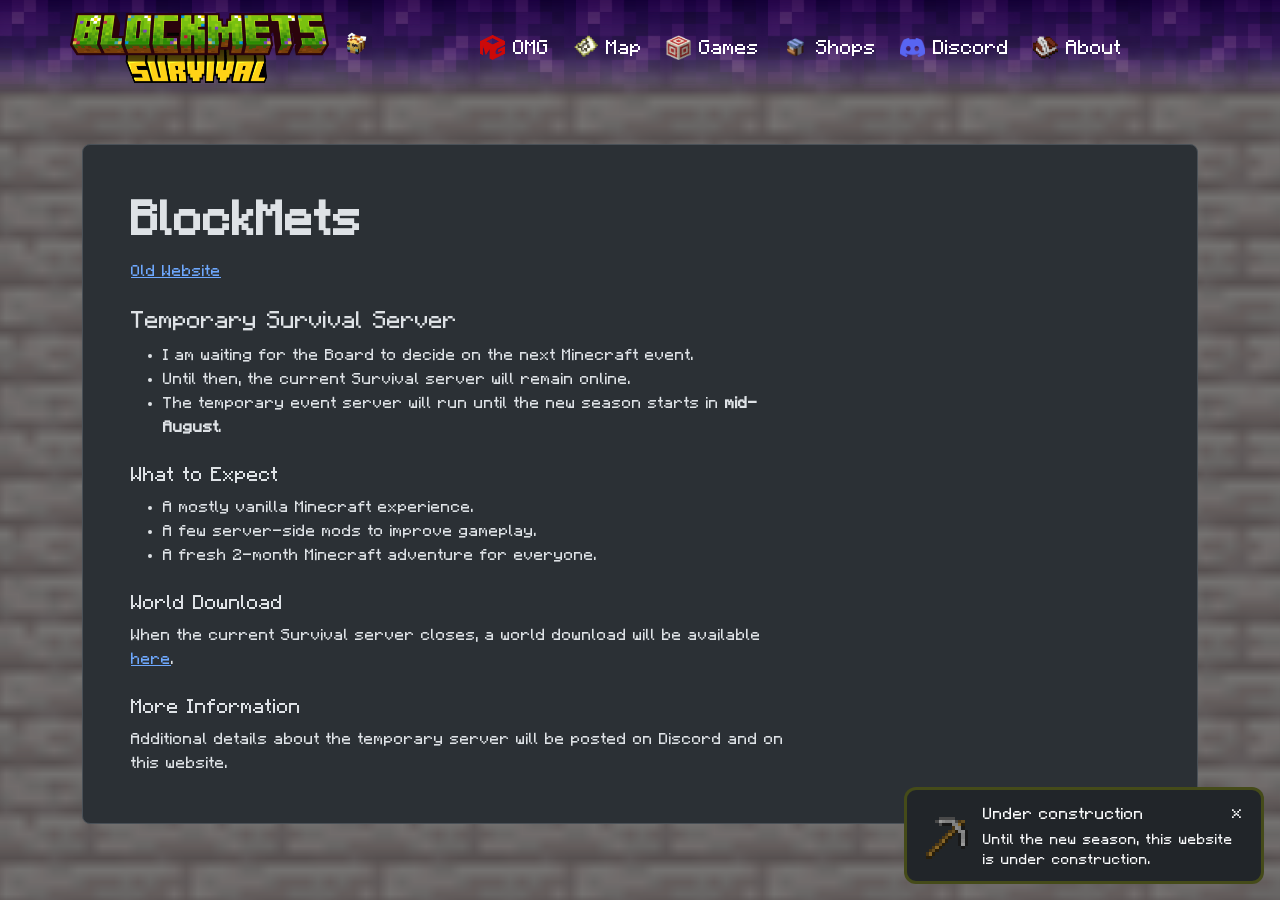
<file: index.html>
<!DOCTYPE html>
<html data-bs-theme="dark" lang="en">

<head>
    <meta charset="UTF-8">
    <meta name="viewport" content="width=device-width, initial-scale=1.0">
    <link rel="icon" type="image/png" href="assets/img/icons/index-icon.png">
    <title>BlockMets</title>
    <link href="https://cdn.jsdelivr.net/npm/bootstrap@5.3.3/dist/css/bootstrap.min.css" rel="stylesheet">
    <link href="css/global.css" rel="stylesheet">
    <link href="css/texture-background.css" rel="stylesheet">
    <link href="css/header.css" rel="stylesheet">
    <script defer src="js/settings.js"></script>
    <script defer src="js/render-components.js"></script>
</head>

<body class="bg-body text-body">
    <div id="header" class="sticky-top"></div>

    <main class="container py-5">
        <div class="p-4 p-md-5 mb-4 rounded-3 bg-body-tertiary border">
            <div class="col-lg-8 px-0">
                <h1 class="display-5 fw-bold">BlockMets</h1>
                <a href="https://sspect.github.io/blockmets-2025-2026/">Old Website</a>
                <h2 class="h4 mt-4">Temporary Survival Server</h2>
                <ul class="mb-4">
                    <li>I am waiting for the Board to decide on the next Minecraft event.</li>
                    <li>Until then, the current Survival server will remain online.</li>
                    <li>The temporary event server will run until the new season starts in <strong>mid-August</strong>.
                    </li>
                </ul>

                <h3 class="h5">What to Expect</h3>
                <ul class="mb-4">
                    <li>A mostly vanilla Minecraft experience.</li>
                    <li>A few server-side mods to improve gameplay.</li>
                    <li>A fresh 2-month Minecraft adventure for everyone.</li>
                </ul>

                <h3 class="h5">World Download</h3>
                <p class="mb-4">When the current Survival server closes, a world download will be available <a
                        href="archive.html">here</a>.</p>

                <h3 class="h5">More Information</h3>
                <p class="mb-0">Additional details about the temporary server will be posted on Discord and on this
                    website.</p>
            </div>
        </div>
    </main>

    <script src="https://cdn.jsdelivr.net/npm/bootstrap@5.3.3/dist/js/bootstrap.bundle.min.js"></script>
</body>

</html>
</file>
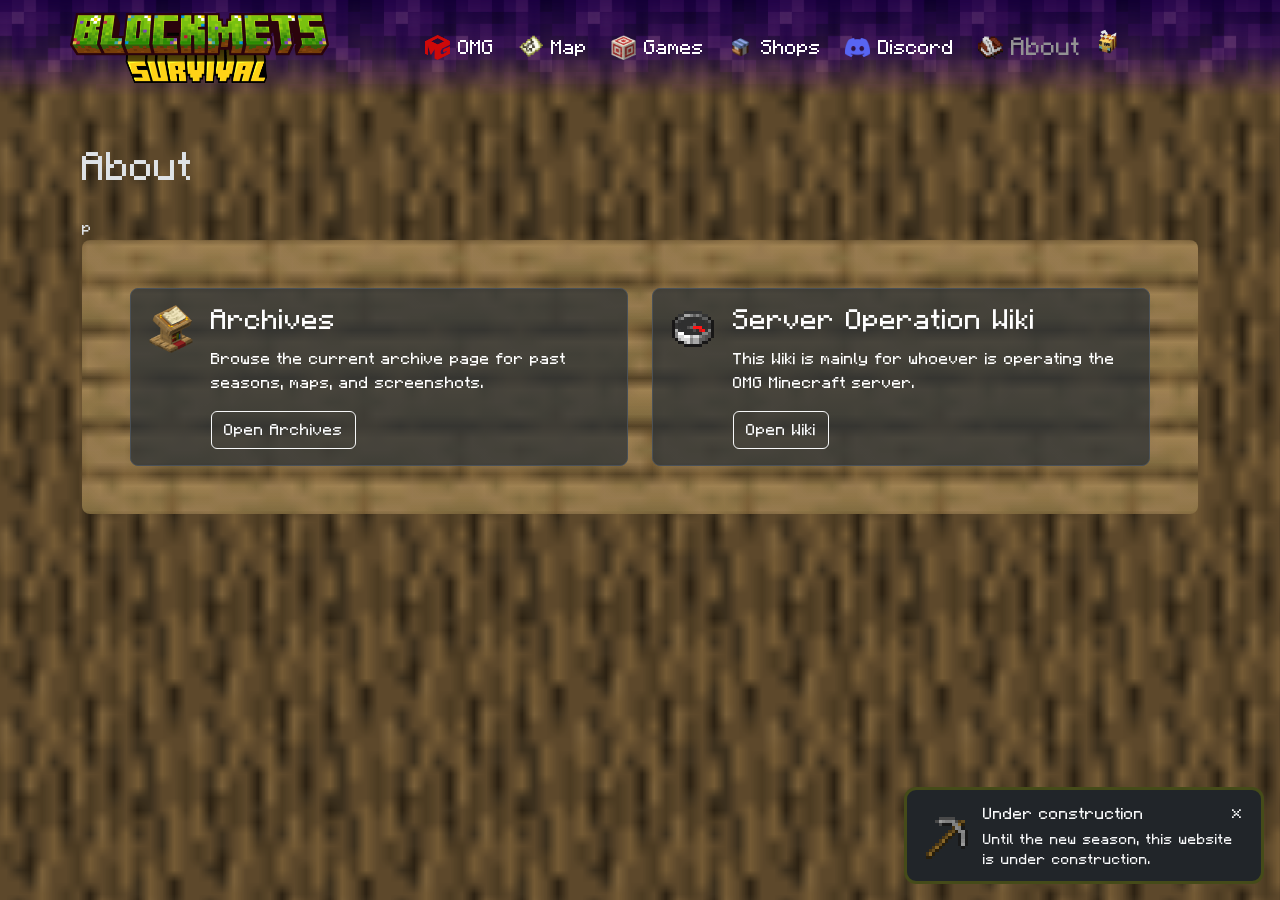
<file: about.html>
<!DOCTYPE html>
<html data-bs-theme="dark" lang="en">
<head>
	<meta charset="UTF-8">
	<meta name="viewport" content="width=device-width, initial-scale=1.0">
	<link rel="icon" type="image/png" href="assets/img/icons/about-icon.png">
	<title>BlockMets - About</title>
	<link href="https://cdn.jsdelivr.net/npm/bootstrap@5.3.3/dist/css/bootstrap.min.css" rel="stylesheet">
	<link href="css/global.css" rel="stylesheet">
	<link href="css/texture-background.css" rel="stylesheet">
	<link href="css/header.css" rel="stylesheet">
	<link href="css/about.css" rel="stylesheet">
	<script defer src="js/settings.js"></script>
	<script defer src="js/render-components.js"></script>
</head>
<body class="bg-body text-body about-page">
	<div id="header" class="sticky-top"></div>
	
	<main class="container py-5">
		<h1 class="mb-4">About</h1>
		<p class="mb-0">p</p>
		<div class="p-4 p-md-5 mb-5 text-body-emphasis about-highlight-panel rounded-3">
			<div class="row g-4">
				<div class="col-lg-6">
					<div class="d-flex align-items-start gap-3 h-100 p-3 rounded-3 border bg-body-tertiary bg-opacity-75">
						<img src="assets/img/icons/archive-icon.png" alt="" width="48" height="48" aria-hidden="true" class="flex-shrink-0">
						<div>
							<h1 class="h3 mb-2">Archives</h1>
							<p class="mb-3">Browse the current archive page for past seasons, maps, and screenshots.</p>
							<a class="btn btn-outline-light" href="archive.html">Open Archives</a>
						</div>
					</div>
				</div>
				<div class="col-lg-6">
					<div class="d-flex align-items-start gap-3 h-100 p-3 rounded-3 border bg-body-tertiary bg-opacity-75">
						<img src="assets/gif/Compass.gif" alt="" width="48" height="48" aria-hidden="true" class="flex-shrink-0">
						<div>
							<h2 class="h3 mb-2">Server Operation Wiki</h2>
							<p class="mb-3">This Wiki is mainly for whoever is operating the OMG Minecraft server.</p>
							<a class="btn btn-outline-light" href="https://github.com/Sspect/blockmets/wiki" target="_blank" rel="noopener noreferrer">Open Wiki</a>
						</div>
					</div>
				</div>
			</div>
		</div>
	</main>

	<script src="https://cdn.jsdelivr.net/npm/bootstrap@5.3.3/dist/js/bootstrap.bundle.min.js"></script>
</body>
</html>
</file>
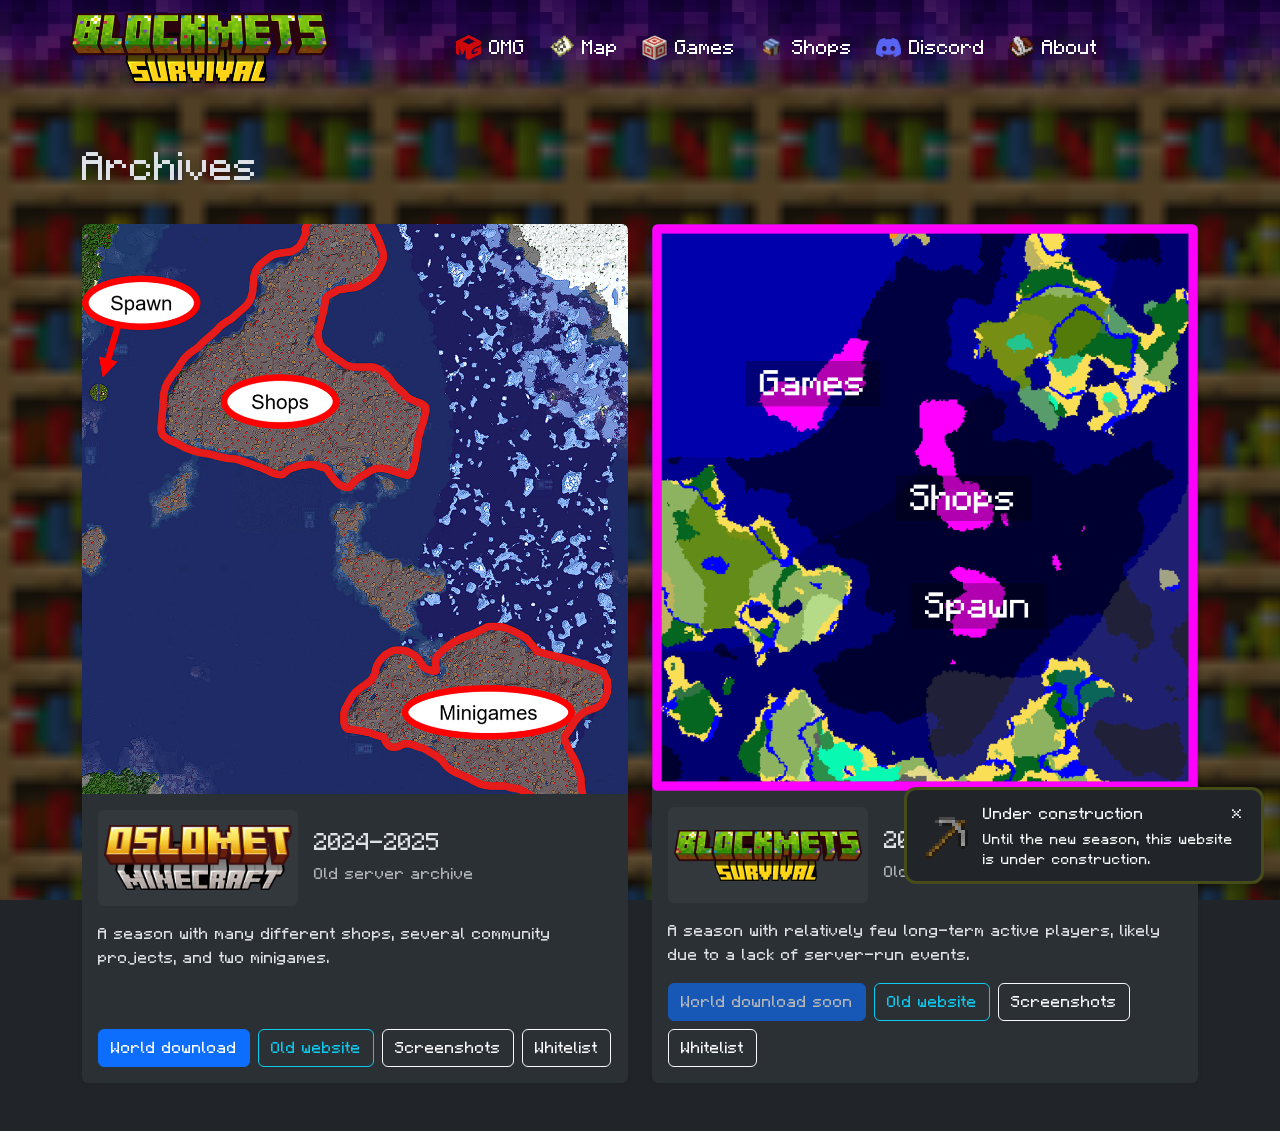
<file: archive.html>
<!DOCTYPE html>
<html data-bs-theme="dark" lang="en">
<head>
	<meta charset="UTF-8">
	<meta name="viewport" content="width=device-width, initial-scale=1.0">
	<link rel="icon" type="image/png" href="assets/img/icons/archive-icon.png">
	<title>BlockMets - Archives</title>
	<link href="https://cdn.jsdelivr.net/npm/bootstrap@5.3.3/dist/css/bootstrap.min.css" rel="stylesheet">
	<link href="css/global.css" rel="stylesheet">
	<link href="css/texture-background.css" rel="stylesheet">
	<link href="css/header.css" rel="stylesheet">
	<script defer src="js/settings.js"></script>
	<script defer src="js/render-components.js"></script>
	<script defer src="js/archive.js"></script>
</head>
<body class="bg-body text-body">
	<div id="header" class="sticky-top"></div>

	<main class="container py-5">
		<div class="row align-items-end g-3 mb-4">
			<div class="col-lg-8">
				<h1 class="mb-2">Archives</h1>
			</div>
		</div>

		<div id="archive-grid" class="row row-cols-1 row-cols-lg-2 g-4"></div>
	</main>

	<script src="https://cdn.jsdelivr.net/npm/bootstrap@5.3.3/dist/js/bootstrap.bundle.min.js"></script>
</body>
</html>
</file>
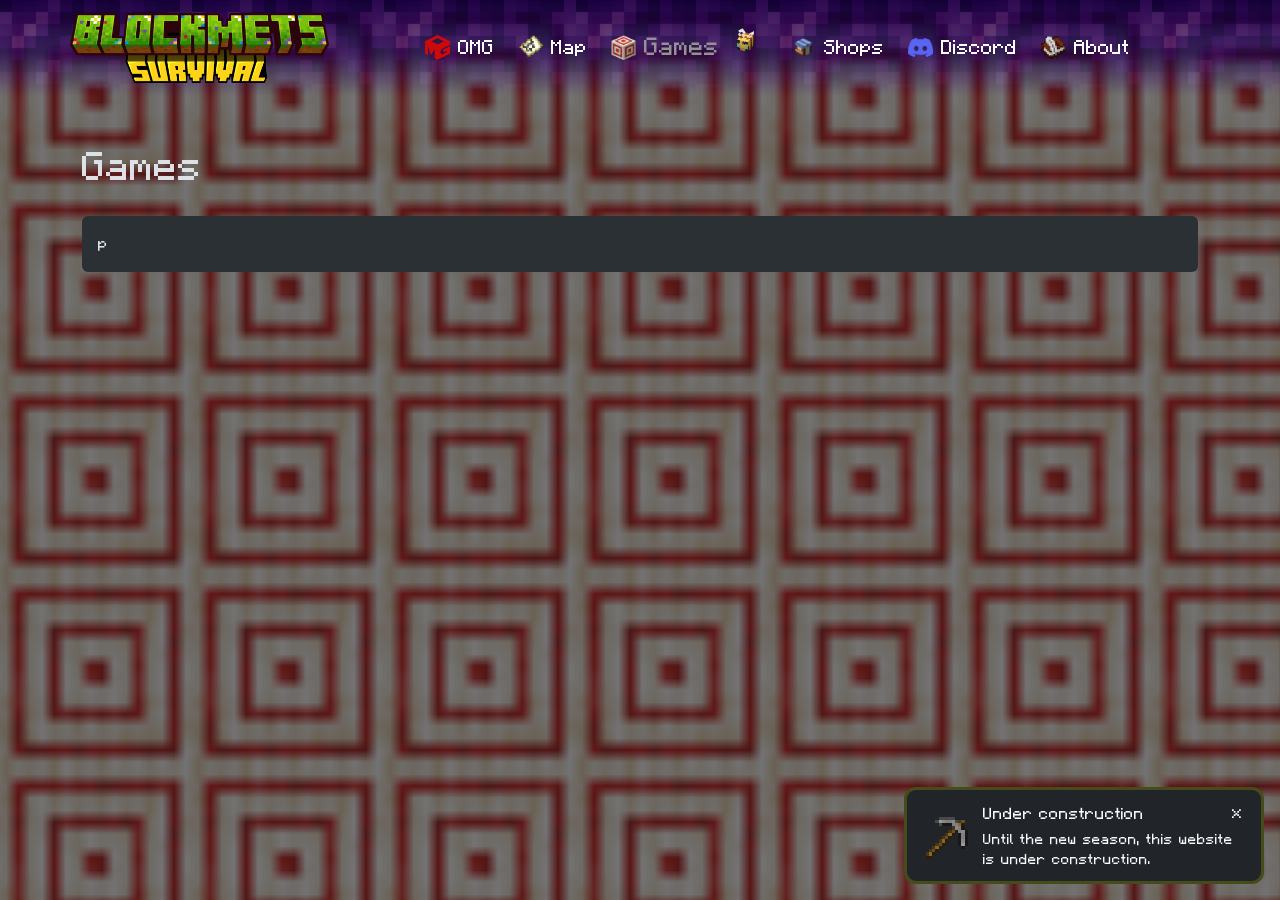
<file: games.html>
<!DOCTYPE html>
<html data-bs-theme="dark" lang="en">
<head>
	<meta charset="UTF-8">
	<meta name="viewport" content="width=device-width, initial-scale=1.0">
	<link rel="icon" type="image/png" href="assets/img/icons/gaming-icon.png">
	<title>BlockMets - Games</title>
	<link href="https://cdn.jsdelivr.net/npm/bootstrap@5.3.3/dist/css/bootstrap.min.css" rel="stylesheet">
	<link href="css/global.css" rel="stylesheet">
	<link href="css/texture-background.css" rel="stylesheet">
	<link href="css/header.css" rel="stylesheet">
	<script defer src="js/settings.js"></script>
	<script defer src="js/render-components.js"></script>
</head>
<body class="bg-body text-body">
	<div id="header" class="sticky-top"></div>

	<main class="container py-5">
		<h1 class="mb-4">Games</h1>
		<div class="card bg-body-tertiary border-0">
			<div class="card-body">
				<p class="mb-0">p</p>
			</div>
		</div>
	</main>

	<script src="https://cdn.jsdelivr.net/npm/bootstrap@5.3.3/dist/js/bootstrap.bundle.min.js"></script>
</body>
</html>
</file>
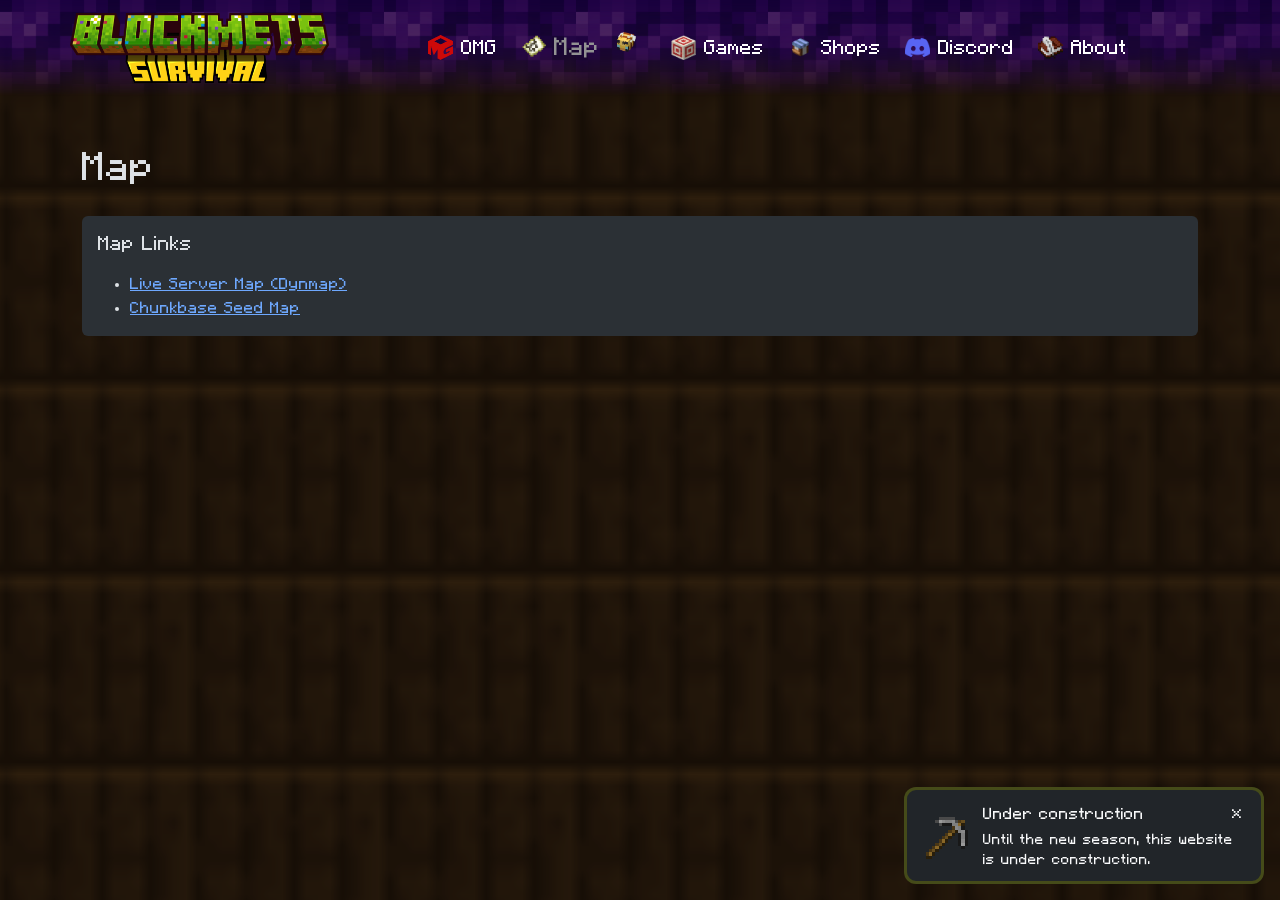
<file: map.html>
<!DOCTYPE html>
<html data-bs-theme="dark" lang="en">
<head>
	<meta charset="UTF-8">
	<meta name="viewport" content="width=device-width, initial-scale=1.0">
	<link rel="icon" type="image/png" href="assets/img/icons/map-icon.png">
	<title>BlockMets - Map</title>
	<link href="https://cdn.jsdelivr.net/npm/bootstrap@5.3.3/dist/css/bootstrap.min.css" rel="stylesheet">
	<link href="css/global.css" rel="stylesheet">
	<link href="css/texture-background.css" rel="stylesheet">
	<link href="css/header.css" rel="stylesheet">
	<script defer src="js/settings.js"></script>
	<script defer src="js/render-components.js"></script>
</head>
<body class="bg-body text-body">
	<div id="header" class="sticky-top"></div>

	<main class="container py-5">
		<h1 class="mb-4">Map</h1>
		<div class="card bg-body-tertiary border-0">
			<div class="card-body">
				<h2 class="h5 mb-3">Map Links</h2>
				<ul class="mb-0">
					<li>
						<a href="http://oslo25.spillvert.no:25665/#blockmets2025:7154:0:1738:1500:0:0:0:0:perspective" target="_blank" rel="noopener noreferrer">Live Server Map (Dynmap)</a>
					</li>
					<li>
						<a href="https://www.chunkbase.com/apps/seed-map#seed=8120773545045283206&amp;platform=java_1_21_6&amp;dimension=overworld&amp;x=6568&amp;z=1189&amp;zoom=0.126" target="_blank" rel="noopener noreferrer">Chunkbase Seed Map</a>
					</li>
				</ul>
			</div>
		</div>
	</main>

	<script src="https://cdn.jsdelivr.net/npm/bootstrap@5.3.3/dist/js/bootstrap.bundle.min.js"></script>
</body>
</html>
</file>
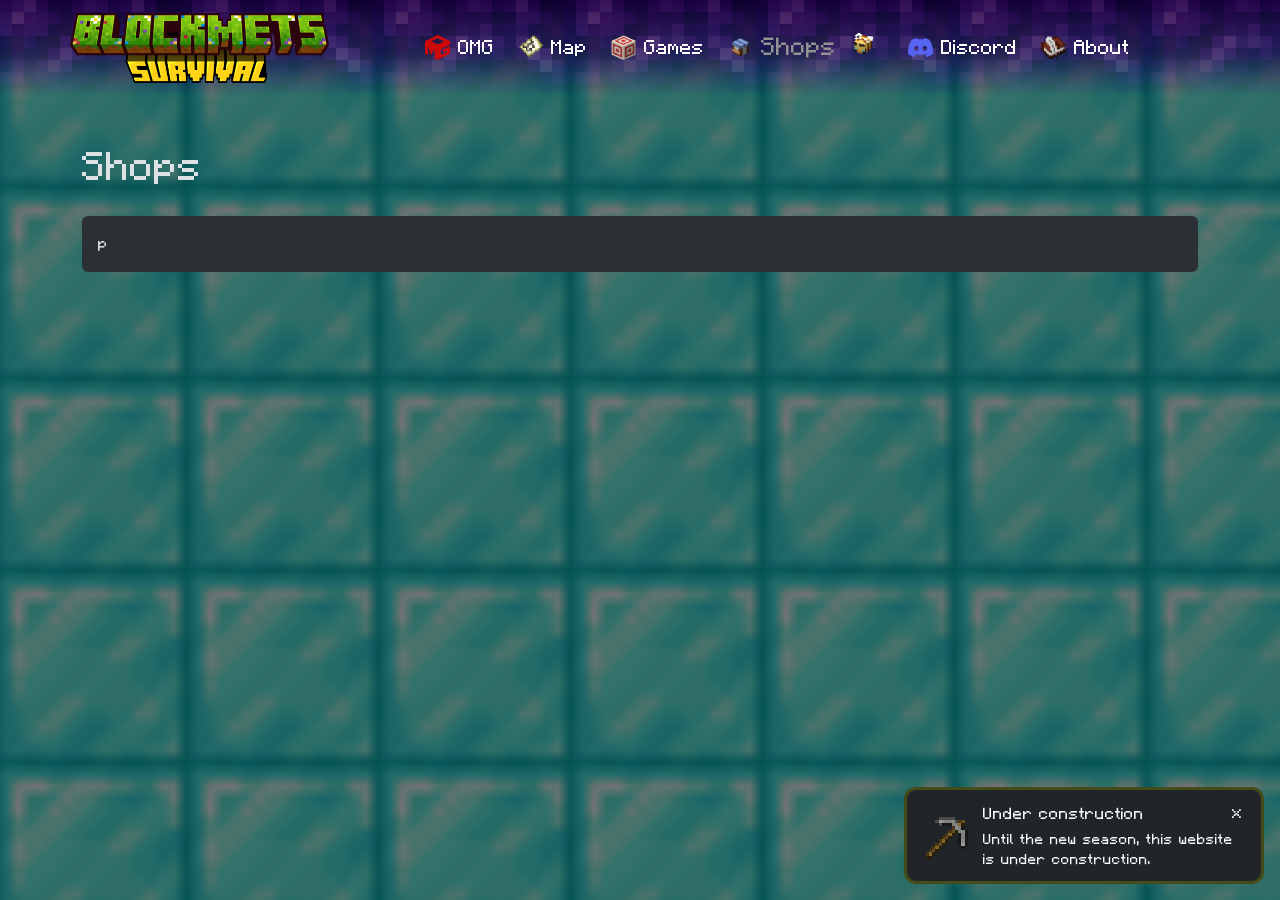
<file: shops.html>
<!DOCTYPE html>
<html data-bs-theme="dark" lang="en">
<head>
	<meta charset="UTF-8">
	<meta name="viewport" content="width=device-width, initial-scale=1.0">
	<link rel="icon" type="image/png" href="assets/img/icons/shop-icon.png">
	<title>BlockMets - Shops</title>
	<link href="https://cdn.jsdelivr.net/npm/bootstrap@5.3.3/dist/css/bootstrap.min.css" rel="stylesheet">
	<link href="css/global.css" rel="stylesheet">
	<link href="css/texture-background.css" rel="stylesheet">
	<link href="css/header.css" rel="stylesheet">
	<script defer src="js/settings.js"></script>
	<script defer src="js/render-components.js"></script>
</head>
<body class="bg-body text-body">
	<div id="header" class="sticky-top"></div>

	<main class="container py-5">
		<h1 class="mb-4">Shops</h1>
		<div class="card bg-body-tertiary border-0">
			<div class="card-body">
				<p class="mb-0">p</p>
			</div>
		</div>
	</main>

	<script src="https://cdn.jsdelivr.net/npm/bootstrap@5.3.3/dist/js/bootstrap.bundle.min.js"></script>
</body>
</html>
</file>
<file: css/global.css>
@font-face {
	font-family: "Minecraft";
	src: url("../assets/fonts/1_Minecraft-Regular.otf") format("opentype");
	font-weight: normal;
	font-style: normal;
	font-display: swap;
}

body {
	font-family: "Minecraft", sans-serif;
}

a,
.btn,
button,
input[type="button"],
input[type="submit"],
input[type="reset"],
label[for],
select,
summary,
[role="button"] {
	cursor: url("[data-uri]"), pointer;
}


body{
cursor:url("[data-uri]"), auto;
}
</file>
<file: css/texture-background.css>
.mc-texture-background {
	background-color: #121212;
	background-image: linear-gradient(rgba(0, 0, 0, 0.55), rgba(0, 0, 0, 0.55)), var(--mc-texture-image);
	background-repeat: repeat;
	background-size: 192px 192px;
	background-attachment: fixed;
    image-rendering: crisp-edges;
}
</file>
<file: css/header.css>
.header-background {
	position: relative;
	overflow: hidden;
}

.header-background::before {
	content: "";
	position: absolute;
	inset: 0;
	background-image: linear-gradient(to bottom, rgba(0, 0, 0, 0.55) 0%, rgba(0, 0, 0, 0.2) 50%, rgba(0, 0, 0, 0) 100%), url("../assets/img/minecraft-Textures/portal.gif");
	background-repeat: repeat;
	background-size: 192px 192px;
	-webkit-mask-image: linear-gradient(to bottom, rgba(0, 0, 0, 1) 0%, rgba(0, 0, 0, 0.7) 55%, rgba(0, 0, 0, 0) 100%);
	mask-image: linear-gradient(to bottom, rgba(0, 0, 0, 1) 0%, rgba(0, 0, 0, 0.7) 55%, rgba(0, 0, 0, 0) 100%);
	pointer-events: none;
	z-index: 0;
}

.header-background > * {
	position: relative;
	z-index: 1;
}

.navbar-nav .nav-link {
	font-size: 20px;
	color: #fff;
	transition: color 0.5s ease, font-size 0.5s ease;
}

.navbar-nav .nav-link:hover,
.navbar-nav .nav-link:focus,
.navbar-nav .nav-link.active {
	font-size: 25px;
	color: #939393;
}

.navbar-nav .nav-link .nav-link-bee {
	width: 40px;
	height: 40px;
	object-fit: contain;
	flex-shrink: 0;
}

.navbar-brand .navbar-brand-bee {
	width: 40px;
	height: 40px;
	margin-left: 8px;
	object-fit: contain;
	flex-shrink: 0;
}

.navbar-brand .img-fluid {
	transition: transform 0.25s ease;
	transform-origin: center;
}

.navbar-brand:hover .img-fluid,
.navbar-brand:focus-visible .img-fluid {
	transform: scale(1.06);
}
</file>
<file: css/about.css>
.about-page {
	background-image: linear-gradient(rgba(0, 0, 0, 0.2), rgba(0, 0, 0, 0.2)), url('../assets/img/minecraft-Textures/Oak_Log_(texture)_JE4_BE2.png');
	background-repeat: repeat;
	background-size: 192px 192px;
	image-rendering: crisp-edges;
}

.about-highlight-panel {
	background-image: linear-gradient(rgba(18, 18, 18, 0.2), rgba(18, 18, 18, 0.2)), url('../assets/img/minecraft-Textures/Oak_Planks_(texture)_JE6_BE3.png');
	background-repeat: repeat;
	background-size: 192px 192px;
	image-rendering: crisp-edges;
}
</file>
